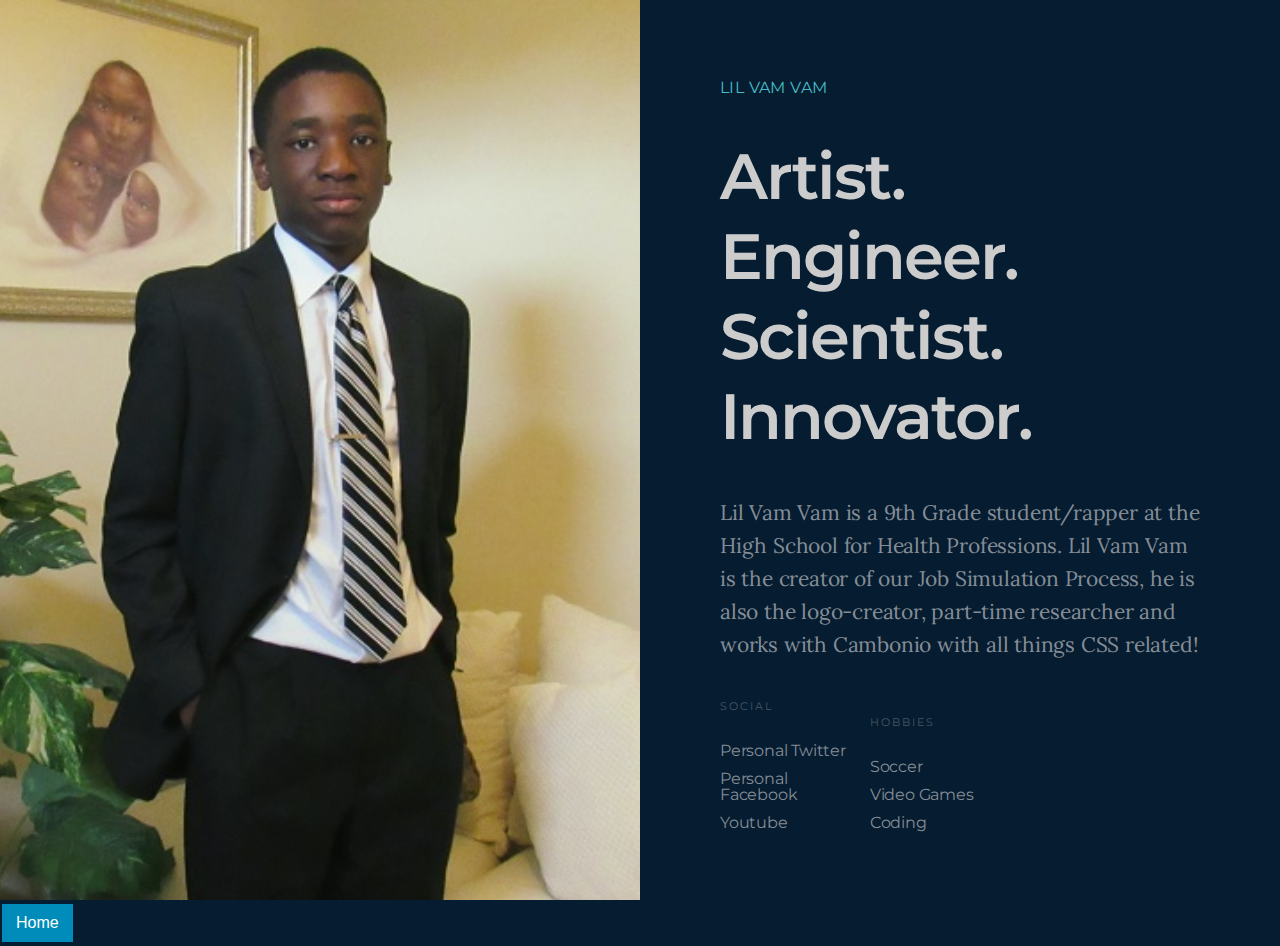
<file: Anavami.html>
<!DOCTYPE html>
<html lang="en-US">

<head>
<link rel="icon" href="https://lh3.googleusercontent.com/-T-ouPHSaeWU/Wo4RZJ8AVdI/AAAAAAAAAD4/PfGFXFCYKAQlNQBEPDjI93eOur0xEZG2QCEwYBhgL/w140-h140-p/cca.png" sizes="16x16">

	<meta charset="UTF-8" />
	<meta http-equiv="X-UA-Compatible" content="IE=edge" />

	<!-- SEO -->
	<title> Lil Vam Vam </title>
	<meta name="description" content="Split is a centrally-divided layout for a professional online presence with a big image or video left with alongside content." />
	<meta name="robots" content="index, follow" />
	<meta name="referrer" content="always" />

	<!-- Social & Open Graph -->
	<meta property="og:title" content="Split - HTML Template Demo" />
	<meta property="og:description" content="Split is a centrally-divided layout for a professional online presence with a big image or video left with alongside content." />
	<meta property="og:image" content="https://pbs.twimg.com/profile_images/966458686540517377/M-vXSwjw_400x400.jpg"> <!-- include your hosted image full URL -->
	<meta property="og:url" content="https://demo.onepagelove.com/fullsingle-html/split/" />
	<meta name="twitter:title" content="Split - HTML Template Demo" >
	<meta name="twitter:description" content="Split is a centrally-divided layout for a professional online presence with a big image or video left with alongside content." />
	<meta name="twitter:image" content="" /> <!-- include your hosted image full URL -->
	<meta name="twitter:card" content="summary_large_image" />
	<meta name="twitter:site" content="@onepagelove" />
	<meta name="twitter:creator" content="@robhope" />

	<!-- Favicon -->
	<link rel="icon" type="image/png" href="Anavami_1.jpg" sizes="32x32">

	<!-- Styles -->
	<link rel='stylesheet' href='Anavami/assets/css/split.css' type='text/css' media='screen' />
	<meta name="viewport" content="width=device-width,initial-scale=1" />

</head>

<body id="fullsingle" class="page-template-page-fullsingle-split">

<div class="fs-split">

	<!-- Image Side -->
	<div class="split-image">

	</div>
	<style>
		.button5 {background-color: #008CBA;
  border: none;
    color: white;
    padding: 10px 14px;
    text-align: center;
    text-decoration: none;
    display: inline-block;
    font-size: 16px;
    margin: 4px 2px;
    transition: all 0.5s;
    cursor: pointer;} /* Blue Buttons*/
    .button5:hover {
      background-color:#005a77
    }
	</style>

	<!-- Content Side -->
	<div class="split-content">

		<div class="split-content-vertically-center">

			<div class="split-intro">

				<h1>Lil Vam Vam</h1>

				<span class="tagline">Artist. Engineer. Scientist. Innovator. </span>

			</div>

			<div class="split-bio">

				<p>  Lil Vam Vam is a 9th Grade student/rapper at the High School for Health Professions. Lil Vam Vam is the creator of our Job Simulation Process, he is also the logo-creator, part-time researcher and works with Cambonio with all things CSS related!</p>

			</div>

			<div class="split-lists">

				<div class="split-list">

					<h3>Social</h3>

					<ul>
						<li><a href="https://twitter.com/Anavami_Isa">Personal Twitter</a></li>
						<li><a href="https://www.facebook.com/profile.php?id=100009813225975">Personal Facebook</a></li>
						<li><a href="https://www.youtube.com/channel/UCrx-eN9YCGhoeTnEQktovnw">Youtube</a></li>
					</ul>

				</div>

				<div class="split-list">

					<h3>Hobbies</h3>

					<ul>
						<li>Soccer</li>
						<li>Video Games</li>
						<li>Coding</li>
					</ul>

				</div>

			</div>



		</div>

	</div>

</div>
	<form action="index2.html">
  <button type="submit" class="button button5"style="vertical-align:middle">Home</button>
  </form>

</body>
</html>
</file>
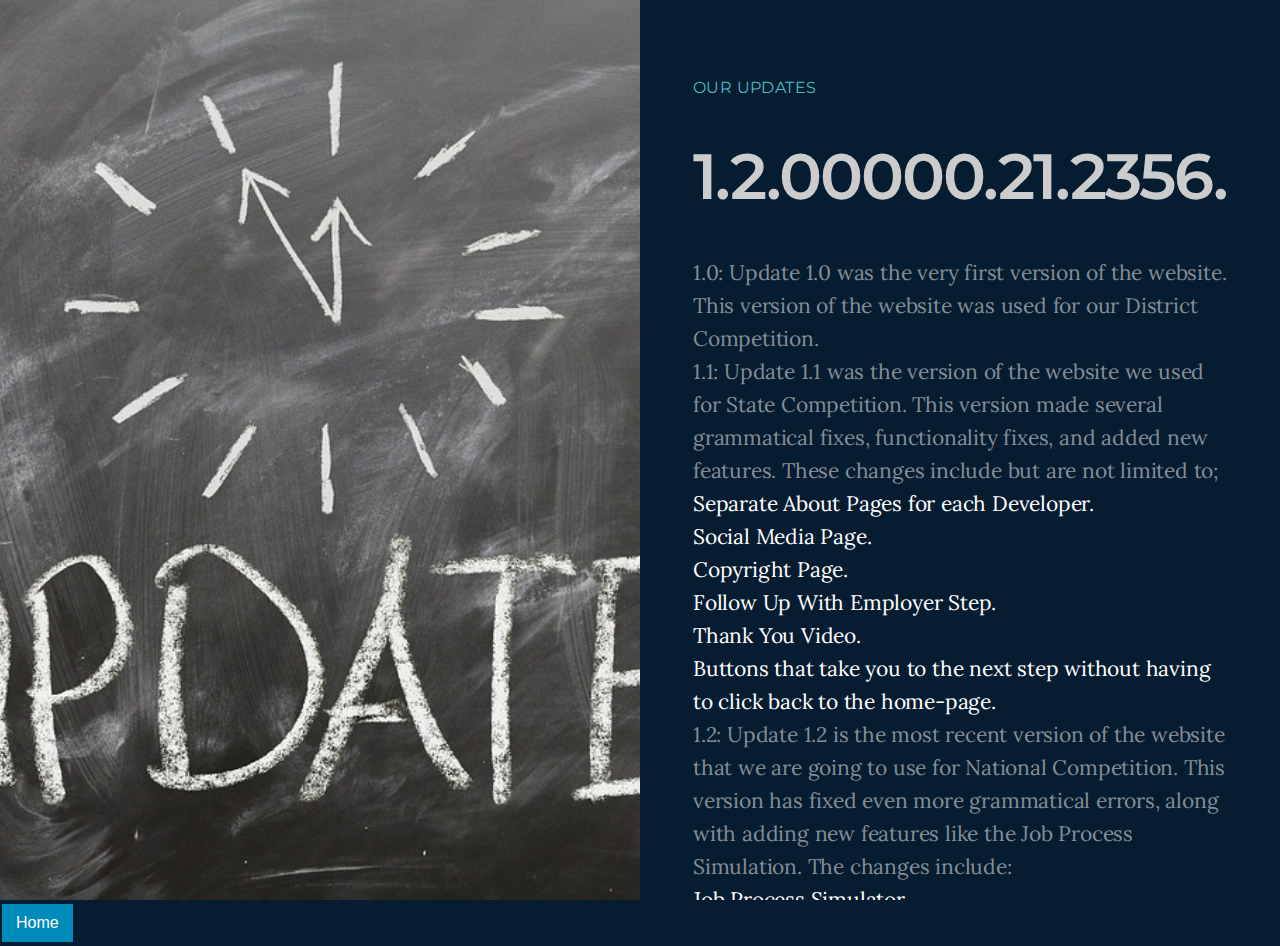
<file: Updates.html>
<!DOCTYPE html>
<html lang="en-US">

<head>
	<link rel="icon" href="https://lh3.googleusercontent.com/-T-ouPHSaeWU/Wo4RZJ8AVdI/AAAAAAAAAD4/PfGFXFCYKAQlNQBEPDjI93eOur0xEZG2QCEwYBhgL/w140-h140-p/cca.png" sizes="16x16">


	<meta charset="UTF-8" />
	<meta http-equiv="X-UA-Compatible" content="IE=edge" />

	<!-- SEO -->
	<title> Update Page </title>
	<meta name="description" content="Split is a centrally-divided layout for a professional online presence with a big image or video left with alongside content." />
	<meta name="robots" content="index, follow" />
	<meta name="referrer" content="always" />

	<!-- Social & Open Graph -->
	<meta property="og:title" content="" />
	<meta property="og:description" content="" />
	<meta property="og:image" content="https://pbs.twimg.com/profile_images/966458686540517377/M-vXSwjw_400x400.jpg"> <!-- include your hosted image full URL -->
	<meta property="og:url" content="https://demo.onepagelove.com/fullsingle-html/split/" />
	<meta name="twitter:title" content="Split - HTML Template Demo" >
	<meta name="twitter:description" content="Split is a centrally-divided layout for a professional online presence with a big image or video left with alongside content." />
	<meta name="twitter:image" content="" /> <!-- include your hosted image full URL -->
	<meta name="twitter:card" content="summary_large_image" />
	<meta name="twitter:site" content="@onepagelove" />
	<meta name="twitter:creator" content="@robhope" />

	<!-- Favicon -->
	<link rel="icon" type="image/jpg" href="Updates.jpg" sizes="32x32">

	<!-- Styles -->
	<link rel='stylesheet' href='Updates/assets/css/split.css' type='text/css' media='screen' />
	<meta name="viewport" content="width=device-width,initial-scale=1" />

</head>

<body id="fullsingle" class="page-template-page-fullsingle-split">

<div class="fs-split">

	<!-- Image Side -->
	<div class="split-image">

	</div>

	<!-- Content Side -->
	<div class="split-content">

		<div class="split-content-vertically-center">

			<div class="split-intro">

				<h1>Our Updates</h1>

				<span class="tagline">  1.2.00000.21.2356.  </span>

			</div>

			<div class="split-bio">

				<ul> 1.0: Update 1.0 was the very first version of the website. This version of the website was used for our District Competition. </ul>
			  </ul>
				<ul> <p>1.1: Update 1.1 was the version of the website we used for State Competition. This version made several grammatical fixes, functionality fixes, and added new features. These changes include but are not limited to; </p>
					<li> Separate About Pages for each Developer. </li>
					<li> Social Media Page. </li>
					<li> Copyright Page. </li>
					<li> Follow Up With Employer Step. </li>
					<li> Thank You Video. </li>
					<li> Buttons that take you to the next step without having to click back to the home-page. </li>
				</ul>
				<ul> <p> 1.2: Update 1.2 is the most recent version of the website that we are going to use for National Competition. This version has fixed even more grammatical errors, along with adding new features like the Job Process Simulation. The changes include: </p>
					<li> Job Process Simulator</li>
					<li> Thank You Page </li>
					<li> Updates Page </li>
					<li> Podcast on YouTube</li>
				</ul>
			</div>

			<div class="split-lists">

				<div class="split-list">

					<h3>Links</h3>

			    <ul>
						<li><a href="https://www.youtube.com/watch?v=4la3Eqzgpf0">Github Page</a></li>
					</ul>

				</div>

				<div class="split-list">



				</div>

			</div>



		</div>

	</div>

</div>
	<form action="index2.html">
  <button type="submit" class="button button5"style="vertical-align:middle">Home</button>
  </form>
	<style>
		.button5 {background-color: #008CBA;
  border: none;
    color: white;
    padding: 10px 14px;
    text-align: center;
    text-decoration: none;
    display: inline-block;
    font-size: 16px;
    margin: 4px 2px;
    transition: all 0.5s;
    cursor: pointer;} /* Blue Buttons*/
    .button5:hover {
      background-color:#005a77
    }
		li {
			color: white;
		}
	</style>

<script>

	</script>
</body>
</html>
</file>
<file: Anavami/assets/css/split.css>
/*
Template Name: Split
Author: One Page Love
Author URI: https://onepagelove.com
Template URI: https://onepagelove.com/split
Description: Split is a centrally-divided layout for a professional online presence with a big image or video left with alongside content.
*/
/* -- CSS Reset -- */
@import url("https://fonts.googleapis.com/css?family=Montserrat:400,600");
@import url("https://fonts.googleapis.com/css?family=Lora");
html, body, div, span, applet, object, iframe,
h1, h2, h3, h4, h5, h6, p, blockquote, pre,
a, abbr, acronym, address, big, cite, code,
del, dfn, em, img, ins, kbd, q, s, samp,
small, strike, strong, sub, sup, tt, var,
b, u, i, center,
dl, dt, dd, ol, ul, li,
fieldset, form, label, legend,
table, caption, tbody, tfoot, thead, tr, th, td,
article, aside, canvas, details, embed,
figure, figcaption, footer, header, hgroup,
menu, nav, output, ruby, section, summary,
time, mark, audio, video {
  margin: 0;
  padding: 0;
  border: 0;
  font-size: 100%;
  font: inherit;
  vertical-align: baseline; }

article, aside, details, figcaption, figure,
footer, header, hgroup, menu, nav, section {
  display: block; }

body {
  line-height: 1; }

ol, ul {
  list-style: none; }

blockquote, q {
  quotes: none; }

blockquote:before, blockquote:after,
q:before, q:after {
  content: '';
  content: none; }

table {
  border-collapse: collapse;
  border-spacing: 0; }

* {
  -webkit-font-smoothing: antialiased;
  -moz-osx-font-smoothing: grayscale;
  text-rendering: optimizeLegibility;
  -moz-font-feature-settings: "liga" on;
  margin: 0; }

img.alignright {
  float: right; }

img.alignleft {
  float: left; }

img.aligncenter {
  clear: both;
  display: block;
  margin-right: auto;
  margin-left: auto; }

body {
  background-color: #FFFFFF;
  border-style: none; }

body,
p,
a,
a:hover {
  color: #000000; }

a,
a:hover {
  text-decoration: none;
  border: none;
  border-style: none;
  box-shadow: none; }

/* -- Content -- */
@-webkit-keyframes fadein {
  from {
    opacity: 0; }
  to {
    opacity: 1; } }
@keyframes fadein {
  from {
    opacity: 0; }
  to {
    opacity: 1; } }

html {
  background-color: #061C30; }

body.page-template-page-fullsingle-split {
  background-color: #061C30;
  font-family: 'Montserrat', sans-serif;
  font-weight: 400;
  font-size: 21px;
  line-height: 33px;
  letter-spacing: -0.2px;
  color: #848d96;
  -webkit-animation: fadein 2s;
          animation: fadein 2s; }
  body.page-template-page-fullsingle-split p {
    color: #848d96; }

.fs-split {
  width: 100vw;
  height: 100vh;
  display: -webkit-box;
  display: -ms-flexbox;
  display: flex; }
  @media (max-width: 800px) {
    .fs-split {
      height: auto;
      -ms-flex-wrap: wrap;
          flex-wrap: wrap; } }
  .fs-split .split-image {
    width: 50%;
    height: 100vh;
    background-image: url("Anavami_1.jpg");
    background-position: center center;
    background-size: cover; }
    @media (max-width: 800px) {
      .fs-split .split-image {
        height: 80vh;
        width: 100%; } }
  .fs-split .split-content {
    width: 50%;
    min-height: 100vh;
    display: -webkit-box;
    display: -ms-flexbox;
    display: flex;
    -webkit-box-align: center;
        -ms-flex-align: center;
            align-items: center;
    -webkit-box-pack: center;
        -ms-flex-pack: center;
            justify-content: center;
    overflow: auto; }
    @media (max-width: 800px) {
      .fs-split .split-content {
        width: 100%;
        height: auto; } }
    .fs-split .split-content .split-content-vertically-center {
      padding: 80px;
      max-width: 640px;
      margin-top: auto;
      margin-bottom: auto; }
      @media (max-width: 1200px) {
        .fs-split .split-content .split-content-vertically-center {
          padding: 60px; } }
      @media (max-width: 800px) {
        .fs-split .split-content .split-content-vertically-center {
          padding: 40px; } }

.split-intro {
  font-weight: 600;
  font-size: 64px;
  line-height: 80px;
  letter-spacing: -2px; }
  .split-intro h1 {
    font-weight: 400;
    text-transform: uppercase;
    font-size: 16px;
    line-height: 16px;
    margin-bottom: 40px;
    letter-spacing: 0.4px;
    color: #47bec7; }
  .split-intro .tagline {
    color: #CCCCCC; }

.split-bio {
  padding: 40px 0 40px 0;
  font-family: 'Lora', serif; }
  @media (max-width: 1200px) {
    .split-bio {
      padding: 30px 0; } }
  @media (max-width: 800px) {
    .split-bio {
      padding: 20px 0; } }
  .split-bio p {
    color: #848d96; }
  .split-bio a {
    color: #848d96;
    transition-duration: 0.5s;
    border-bottom: 1px dotted #848d96; }
    .split-bio a:hover {
      color: #CA486d;
      transition-duration: 0.1s;
      border-bottom: 1px dotted #CA486d; }

.split-lists .split-list {
  width: 30%;
  display: inline-block;
  margin-bottom: 40px; }
  @media (max-width: 500px) {
    .split-lists .split-list {
      width: 90%; } }
  .split-lists .split-list h3 {
    font-weight: 400;
    text-transform: uppercase;
    font-size: 11px;
    line-height: 11px;
    margin-bottom: 31px;
    color: #848d96;
    letter-spacing: 2px;
    opacity: 0.5; }
  .split-lists .split-list ul li {
    font-size: 16px;
    line-height: 16px;
    margin-bottom: 12px; }
    .split-lists .split-list ul li a {
      color: #848d96;
      transition-duration: 0.5s; }
      .split-lists .split-list ul li a:hover {
        color: #CA486d;
        transition-duration: 0.1s; }

.split-credit {
  opacity: 0.4; }
  .split-credit p {
    font-size: 12px;
    line-height: 14px; }
    .split-credit p a {
      color: #848d96; }

.split-video {
  overflow: hidden;
  position: relative; }

.video-wrap {
  position: absolute;
  top: 50%;
  left: 50%;
  -webkit-transform: translate(-50%, -50%);
          transform: translate(-50%, -50%); }

.video-container {
  position: relative;
  overflow: hidden;
  height: 56.25vw;
  width: 100vw; }
  @media (max-aspect-ratio: 16 / 9) {
    .video-container {
      height: 100vh;
      width: 177.7777777778vh; } }

.video-container iframe,
.video-container object,
.video-container embed {
  position: absolute;
  top: 0;
  left: 0;
  width: 100%;
  height: 100%; }

video.video {
  -o-object-fit: cover;
     object-fit: cover;
  -o-object-position: 50% 50%;
     object-position: 50% 50%;
  width: 100%;
  height: 100%; }
</file>
<file: Updates/assets/css/split.css>
/*
Template Name: Split
Author: One Page Love
Author URI: https://onepagelove.com
Template URI: https://onepagelove.com/split
Description: Split is a centrally-divided layout for a professional online presence with a big image or video left with alongside content.
*/
/* -- CSS Reset -- */
@import url("https://fonts.googleapis.com/css?family=Montserrat:400,600");
@import url("https://fonts.googleapis.com/css?family=Lora");
html, body, div, span, applet, object, iframe,
h1, h2, h3, h4, h5, h6, p, blockquote, pre,
a, abbr, acronym, address, big, cite, code,
del, dfn, em, img, ins, kbd, q, s, samp,
small, strike, strong, sub, sup, tt, var,
b, u, i, center,
dl, dt, dd, ol, ul, li,
fieldset, form, label, legend,
table, caption, tbody, tfoot, thead, tr, th, td,
article, aside, canvas, details, embed,
figure, figcaption, footer, header, hgroup,
menu, nav, output, ruby, section, summary,
time, mark, audio, video {
  margin: 0;
  padding: 0;
  border: 0;
  font-size: 100%;
  font: inherit;
  vertical-align: baseline; }

article, aside, details, figcaption, figure,
footer, header, hgroup, menu, nav, section {
  display: block; }

body {
  line-height: 1; }

ol, ul {
  list-style: none; }

blockquote, q {
  quotes: none; }

blockquote:before, blockquote:after,
q:before, q:after {
  content: '';
  content: none; }

table {
  border-collapse: collapse;
  border-spacing: 0; }

* {
  -webkit-font-smoothing: antialiased;
  -moz-osx-font-smoothing: grayscale;
  text-rendering: optimizeLegibility;
  -moz-font-feature-settings: "liga" on;
  margin: 0; }

img.alignright {
  float: right; }

img.alignleft {
  float: left; }

img.aligncenter {
  clear: both;
  display: block;
  margin-right: auto;
  margin-left: auto; }

body {
  background-color: #FFFFFF;
  border-style: none; }

body,
p,
a,
a:hover {
  color: #000000; }

a,
a:hover {
  text-decoration: none;
  border: none;
  border-style: none;
  box-shadow: none; }

/* -- Content -- */
@-webkit-keyframes fadein {
  from {
    opacity: 0; }
  to {
    opacity: 1; } }
@keyframes fadein {
  from {
    opacity: 0; }
  to {
    opacity: 1; } }

html {
  background-color: #061C30; }

body.page-template-page-fullsingle-split {
  background-color: #061C30;
  font-family: 'Montserrat', sans-serif;
  font-weight: 400;
  font-size: 21px;
  line-height: 33px;
  letter-spacing: -0.2px;
  color: #848d96;
  -webkit-animation: fadein 2s;
          animation: fadein 2s; }
  body.page-template-page-fullsingle-split p {
    color: #848d96; }

.fs-split {
  width: 100vw;
  height: 100vh;
  display: -webkit-box;
  display: -ms-flexbox;
  display: flex; }
  @media (max-width: 800px) {
    .fs-split {
      height: auto;
      -ms-flex-wrap: wrap;
          flex-wrap: wrap; } }
  .fs-split .split-image {
    width: 50%;
    height: 100vh;
    background-image: url("updates.jpg");
    background-position: center center;
    background-size: cover; }
    @media (max-width: 800px) {
      .fs-split .split-image {
        height: 80vh;
        width: 100%; } }
  .fs-split .split-content {
    width: 50%;
    min-height: 100vh;
    display: -webkit-box;
    display: -ms-flexbox;
    display: flex;
    -webkit-box-align: center;
        -ms-flex-align: center;
            align-items: center;
    -webkit-box-pack: center;
        -ms-flex-pack: center;
            justify-content: center;
    overflow: auto; }
    @media (max-width: 800px) {
      .fs-split .split-content {
        width: 100%;
        height: auto; } }
    .fs-split .split-content .split-content-vertically-center {
      padding: 80px;
      max-width: 640px;
      margin-top: auto;
      margin-bottom: auto; }
      @media (max-width: 1200px) {
        .fs-split .split-content .split-content-vertically-center {
          padding: 60px; } }
      @media (max-width: 800px) {
        .fs-split .split-content .split-content-vertically-center {
          padding: 40px; } }

.split-intro {
  font-weight: 600;
  font-size: 64px;
  line-height: 80px;
  letter-spacing: -2px; }
  .split-intro h1 {
    font-weight: 400;
    text-transform: uppercase;
    font-size: 16px;
    line-height: 16px;
    margin-bottom: 40px;
    letter-spacing: 0.4px;
    color: #47bec7; }
  .split-intro .tagline {
    color: #CCCCCC; }

.split-bio {
  padding: 40px 0 40px 0;
  font-family: 'Lora', serif; }
  @media (max-width: 1200px) {
    .split-bio {
      padding: 30px 0; } }
  @media (max-width: 800px) {
    .split-bio {
      padding: 20px 0; } }
  .split-bio p {
    color: #848d96; }
  .split-bio a {
    color: #848d96;
    transition-duration: 0.5s;
    border-bottom: 1px dotted #848d96; }
    .split-bio a:hover {
      color: #CA486d;
      transition-duration: 0.1s;
      border-bottom: 1px dotted #CA486d; }

.split-lists .split-list {
  width: 30%;
  display: inline-block;
  margin-bottom: 40px; }
  @media (max-width: 500px) {
    .split-lists .split-list {
      width: 90%; } }
  .split-lists .split-list h3 {
    font-weight: 400;
    text-transform: uppercase;
    font-size: 11px;
    line-height: 11px;
    margin-bottom: 31px;
    color: #848d96;
    letter-spacing: 2px;
    opacity: 0.5; }
  .split-lists .split-list ul li {
    font-size: 16px;
    line-height: 16px;
    margin-bottom: 12px; }
    .split-lists .split-list ul li a {
      color: #848d96;
      transition-duration: 0.5s; }
      .split-lists .split-list ul li a:hover {
        color: #CA486d;
        transition-duration: 0.1s; }

.split-credit {
  opacity: 0.4; }
  .split-credit p {
    font-size: 12px;
    line-height: 14px; }
    .split-credit p a {
      color: #848d96; }

.split-video {
  overflow: hidden;
  position: relative; }

.video-wrap {
  position: absolute;
  top: 50%;
  left: 50%;
  -webkit-transform: translate(-50%, -50%);
          transform: translate(-50%, -50%); }

.video-container {
  position: relative;
  overflow: hidden;
  height: 56.25vw;
  width: 100vw; }
  @media (max-aspect-ratio: 16 / 9) {
    .video-container {
      height: 100vh;
      width: 177.7777777778vh; } }

.video-container iframe,
.video-container object,
.video-container embed {
  position: absolute;
  top: 0;
  left: 0;
  width: 100%;
  height: 100%; }

video.video {
  -o-object-fit: cover;
     object-fit: cover;
  -o-object-position: 50% 50%;
     object-position: 50% 50%;
  width: 100%;
  height: 100%; }
</file>
